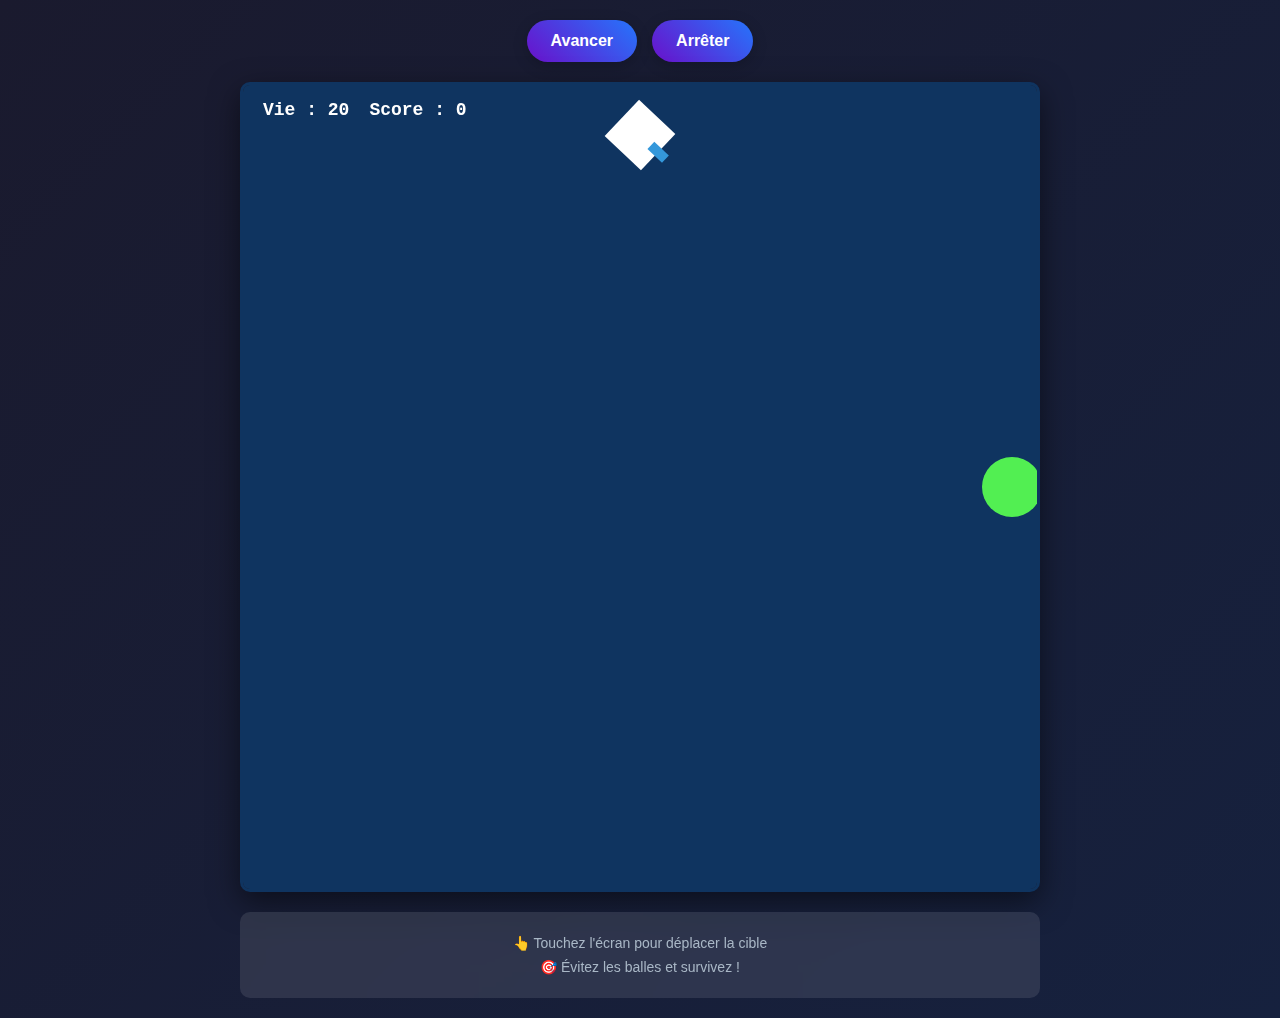
<file: features/games/kwepa/index.html>
<!DOCTYPE html>
<html lang="fr">
<head>
    <meta charset="UTF-8">
    <meta name="viewport" content="width=device-width, initial-scale=1.0">
    <title>Jeu Robot Touch</title>
    <link rel="stylesheet" href="./assets/css/style.css">
</head>
<body>
    <div class="game-container">
        <div class="controls">
            <button id="btn-avancer" class="btn">Avancer</button>
            <button id="btn-arreter" class="btn">Arrêter</button>
        </div>
        
        <div class="canvas-wrapper">
            <canvas id="game-canvas">
                Votre navigateur ne supporte pas Canvas
            </canvas>
        </div>
        
        <div class="instructions">
            <p>👆 Touchez l'écran pour déplacer la cible</p>
            <p>🎯 Évitez les balles et survivez !</p>
        </div>
    </div>

    <!-- Modules JavaScript -->
    <script src="./src/SoundManager.js" type="module"></script>
    <script src="./src/Game.js" type="module"></script>
    <script src="./src/main.js" type="module"></script>
</body>
</html>
</file>
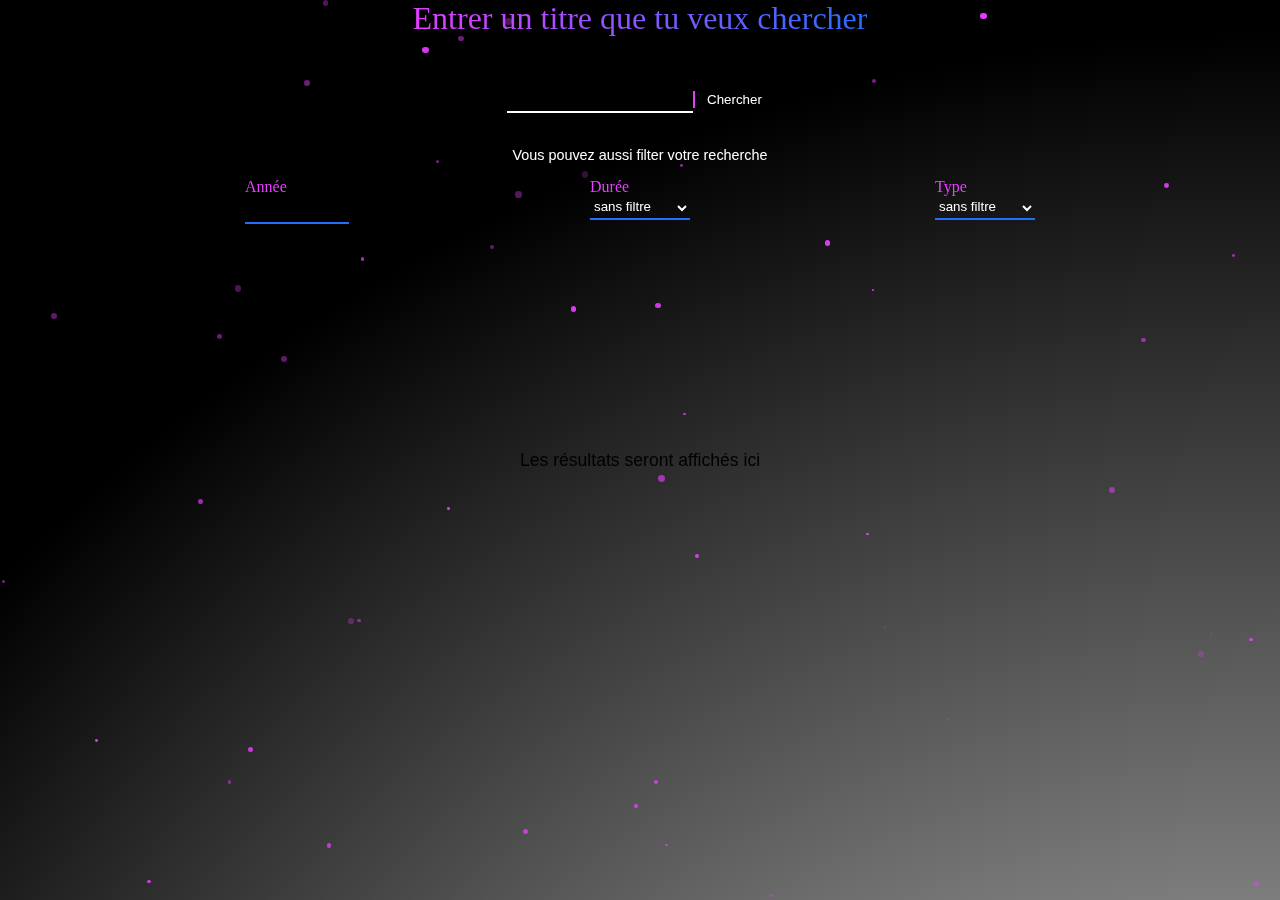
<file: features/tools/searchFilm/index.html>
<!DOCTYPE html>
<html>

<head>
  <meta charset="UTF-8">
  <meta name="viewport" content="width=device-width, initial-scale=1">
  <link rel="stylesheet" href="/features/tools/searchFilm/assets/css/style.css">
  <link rel="stylesheet" href="https://cdnjs.cloudflare.com/ajax/libs/font-awesome/6.7.2/css/all.min.css">

  <title>Chercheur de film</title>
  <script src="/features/tools/searchFilm/src/hostApi.js" type="text/javascript" charset="utf-8"></script>
  <script src="/features/tools/searchFilm/src/app.js" type="text/javascript" charset="utf-8"></script>
</head>

<body>
  <div class="dot-container"></div>
  
  <form class="search">
    <label for="searchInput">Entrer un titre que tu veux chercher</label>
    <div class="search-wrapper">
      <input type="search" name="" id="searchInput">
      <button type="submit" id="submitButton">Chercher</button>
    </div>
  </form>
  
  <div class="filtered">
    <p>Vous pouvez aussi filter votre recherche</p>
    <div class="allFilters">
      <div class="filter-year">
        <label for="year">Année</label>
        <input type="number" name="y" id="" class="filter-input">
      </div>
      
      <div class="filter-duration">
        <label for="duration">Durée</label>
        <select name="plot" id="duration" class="filter-input">
          <option value="none">sans filtre</option>
          <option value="short">Court</option>
          <option value="full">Long</option>
        </select>
      </div>
      
      <div class="filter-type">
        <label for="type">Type</label>
        <select name="type" id="type" class="filter-input">
          <option value="none">sans filtre</option>
          <option value="movie">Film</option>
          <option value="series">série</option>
          <option value="episode">Episode</option>
        </select>
      </div>
    </div>
  </div>
  
  
  <p class="resultLen">Voici les résultats de recherche: <span id="resultLen"></span> résultat(s)</p>
  <div class="result">
    <p style="position: absolute; inset: 50% 25%; margin: auto; font-size: 1.1rem; text-align: center; ">Les résultats seront affichés ici</p>
  </div>
  
  <div class="skip-age">
    <button name="prevButton">prev</button>
    <button name="nextButton">next</button>
  </div>
  
  <div class="go-up"><i class="fas fa-arrow-up"></i></div>
  
  <script src="/features/tools/searchFilm/src/dom.js" type="text/javascript" charset="utf-8"></script>
</body>

</html>
</file>
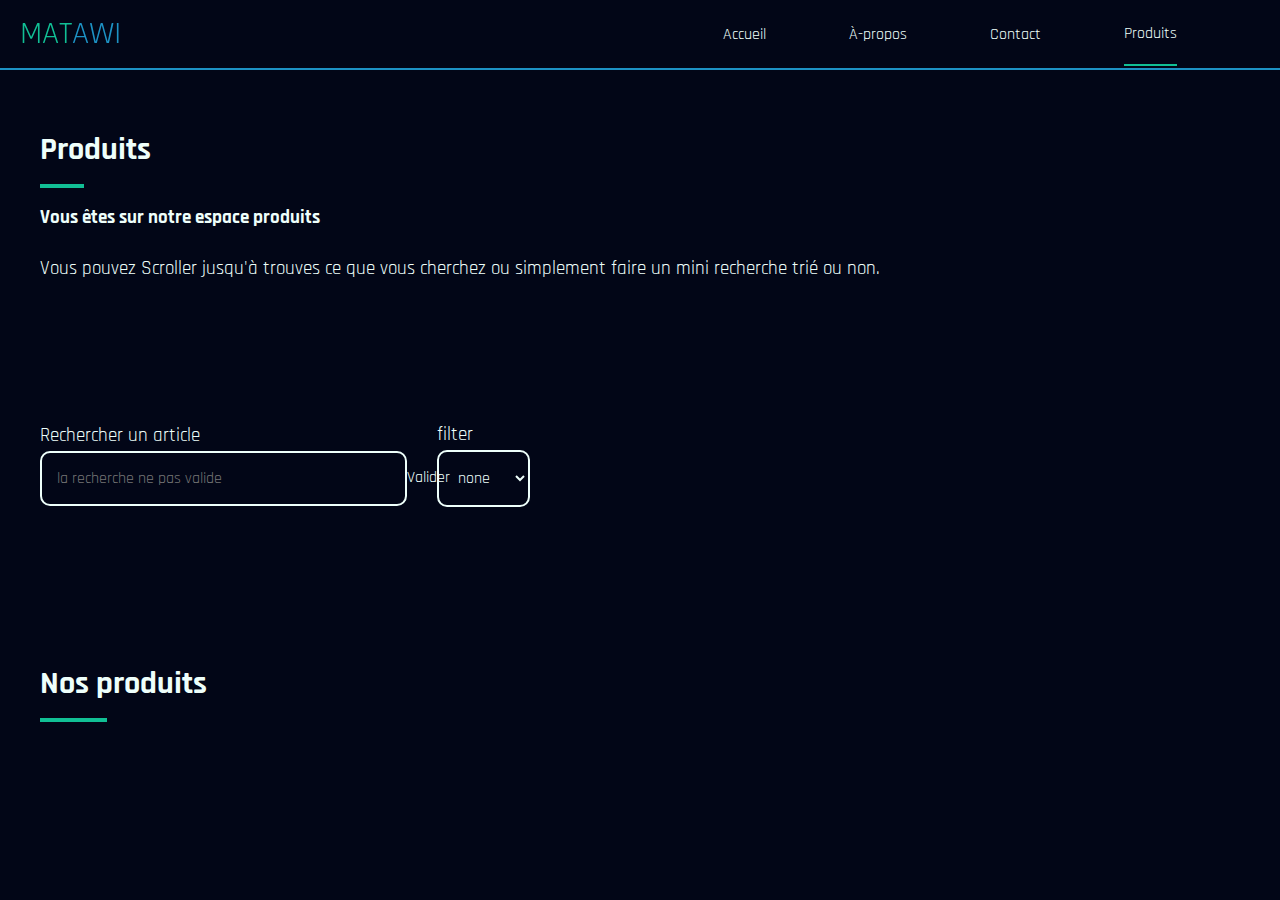
<file: pages/product.html>
<!DOCTYPE html>
<html>

<head>
  <meta charset="UTF-8">
  <meta name="viewport" content="width=device-width, initial-scale=1">
  <title>Matawi | produits</title>
  <link rel="stylesheet" href="../css/main.css">
  <link rel="stylesheet" href="../css/pages/produits.css">
  <link rel="stylesheet" href="https://cdnjs.cloudflare.com/ajax/libs/font-awesome/6.4.0/css/all.min.css">
  
  <script src="../js/utils/dom.js"></script>
</head>

<body>
  <header class="header">
    <div class="header-container">
      <a href="../index.html" class="header-logo-container flex center">
        <p class="header-logo">MAT<span>AWI</span></p>
      </a>
      <button class="mobile-menu-btn" id="mobileMenuBtn">
        <i class="fas fa-bars" id="indicatorIcon"></i>
      </button>
      
      <nav class="header-nav-bar" id="navBar">
        <ul class="header-nemu">
          <li><a href="../index.html">Accueil</a></li>
          <li><a href="../pages/about.html">À-propos</a></li>
          <li><a href="../pages/contact.html">Contact</a></li>
          <li class="active"><a href="../pages/product.html">Produits</a></li>
        </ul>
      </nav>
      
    </div>
  </header>
  
  <main class="">
    <div class="p-20">
      <h1 class="underlined">Produits</h1>
      <h3>Vous êtes sur notre espace produits</h3>
      <p>Vous pouvez Scroller jusqu'à trouves ce que vous cherchez ou simplement faire un mini recherche trié ou non.</p>
    </div>
    
    <div class="p-20">
      <form accept-charset="utf-8" class="search-form flex space-between item-center" id="searchForm">
        <div class="search-bar">
          <p>Rechercher un article</p>
          <input type="search" name="search-bar" id="searchBar" placeholder="la recherche ne pas valide" disabled>
          <button type="submit" class="sub-search-btn">Valider</button>
        </div>
        
        <div class="filter">
          <p for="filter">filter</p>
          <select name="" id="filter">
            <option value="">none</option>
            <option value="Jeux">jeux</option>
            <option value="Outil">outil</option>
          </select>
        </div>
      </form>
      
    </div>
    
    <section class="p-20" id="">
      <h1 class="underlined">Nos produits</h1>
      <div id="features-grid" class="features-grid">
        
      </div>
    </section>
    
  </main>
  
  <script src="../js/utils/loadData.js" type="module"></script>
  <script src="../js/utils/render.js" type="module"></script>
  <script src="../js/page/produit.js" type="module"></script>
</body>

</html>
</file>
<file: features/games/kwepa/assets/css/style.css>
* {
    margin: 0;
    padding: 0;
    box-sizing: border-box;
}

body {
    font-family: 'Segoe UI', Tahoma, Geneva, Verdana, sans-serif;
    background: linear-gradient(135deg, #1a1a2e 0%, #16213e 100%);
    color: #fff;
    min-height: 100vh;
    display: flex;
    justify-content: center;
    align-items: center;
    padding: 20px;
}

.game-container {
    display: flex;
    flex-direction: column;
    align-items: center;
    gap: 20px;
    max-width: 800px;
    width: 100%;
}

.controls {
    display: flex;
    gap: 15px;
    flex-wrap: wrap;
    justify-content: center;
}

.btn {
    padding: 12px 24px;
    font-size: 16px;
    font-weight: 600;
    border: none;
    border-radius: 50px;
    cursor: pointer;
    transition: all 0.3s ease;
    background: linear-gradient(45deg, #6a11cb 0%, #2575fc 100%);
    color: white;
    box-shadow: 0 4px 15px rgba(0, 0, 0, 0.2);
}

.btn:hover {
    transform: translateY(-2px);
    box-shadow: 0 6px 20px rgba(0, 0, 0, 0.3);
}

.btn:active {
    transform: translateY(0);
}

.canvas-wrapper {
    border: 3px solid #0f3460;
    border-radius: 10px;
    overflow: hidden;
    box-shadow: 0 10px 30px rgba(0, 0, 0, 0.5);
    background: #1a1a2e;
    width: 100%;
    height: 90vh;
}

#game-canvas {
    display: block;
    background: #0f3460;
}

.instructions {
    text-align: center;
    padding: 15px;
    background: rgba(255, 255, 255, 0.1);
    border-radius: 10px;
    backdrop-filter: blur(10px);
    width: 100%;
}

.instructions p {
    margin: 8px 0;
    font-size: 14px;
    color: #a9b7c6;
}
</file>
<file: features/tools/searchFilm/assets/css/style.css>
:root {
  --black-color: hsla(215, 100%, 0%, 1);
  --light-color: hsla(215, 0%, 100%, 1);
  --primary-color: #E63DFF;
  --secondary-color: #246EFF;
}

html {
  scroll-behavior: smooth;
}

body {
  position: relative;
  margin: 0;
  padding: 0;
  background: radial-gradient(circle at 100% 200%, var(--light-color), var(--black-color)80%);
  background-attachment: fixed;
  width: 100vw;
  min-height: 100vh;
  overflow-x: hidden;
  
}

p,
h1,
h2,
h3 {
  font-family: Arial, Helvetica, sans-serif;
}


.search {
  width: 100%;
  display: flex;
  justify-content: center;
  align-items: center;
  flex-direction: column;
  row-gap: 2rem;
  margin-bottom: 20px;
}

.search label {
  font-size: 2rem;
  color: transparent;
  background: linear-gradient(60deg, var(--primary-color), var(--secondary-color));
  background-clip: text;
  font-weight: 500;
  text-align: center;
}

.search-wrapper {
  position: relative;
  max-width: 600px;
}

.search input {
  width: 70%;
  color: var(--light-color);
  caret-color: var(--light-color);
  background: none;
  border: none;
  border-bottom: 2px solid var(--light-color);
  padding: 10px;
  font-size: 1.2em;
  font-weight: 300;
}

.search input:focus,
button:focus {
  outline: none;
}

.search button {
  position: absolute;
  top: 50%;
  right: 0px;
  width: 30%;
  background: none;
  border: none;
  border-left: 2px solid var(--primary-color);
  color: #FFFFFF;
  font-weight: 1.3rem;
}

.result {
  padding: 0 5px;
  position: relative;
  min-height: 400px;
  max-width: 1000px;
  margin: 0 auto;
  display: grid;
  place-items: center;
  grid-template-columns: repeat(2, 1fr);
  gap: 8px;
  
}

.resultLen {
  display: none;
  color: #FFFFFF;
  font-size: .8rem;
  text-align: center;
}

.filtered {
  display: flex;
  flex-direction: column;
  width: 100%;
  justify-content: center;
  align-items: center;
  margin-bottom: 3rem;
}

.filtered p {
  color: #FFFFFF;
  font-size: .9rem;
}

.allFilters {
  display: flex;
  justify-content: space-evenly;
  align-items: center;
  width: 100%;
}

.filter-year,
.filter-duration,
.filter-type {
  width: 100px;
  height: 1.5rem;
  color: var(--primary-color);
}

.filter-year input,
.filter-duration select,
.filter-type select {
  width: 100%;
  height: 100%;
  border: none;
  color: var(--light-color);
  background: transparent;
  border-bottom: 2px solid var(--secondary-color);
  
}

.filter-year input:focus,
.filter-duration select:focus,
.filter-type select:focus {
  outline: none;
  filter: drop-shadow(0 0 10px var(--secondary-color));
}



.filmContainer {
  height: 281px;
  width: 100%;
  display: flex;
  flex-direction: column;
  justify-content: center;
  background: #FFFFFF54;
  margin-bottom: 8px;
  border-radius: 20px;
  overflow: hidden;
}

.filmContainer img {
  width: 100%;
  height: 200px;
  background: #454757;
  border-top-right-radius: 20px;
  border-top-left-radius: 20px;
}

@media (min-width: 600px) {
  .result {
    grid-template-columns: repeat(3, 1fr);
  }
  
}

.filmDetail {
  width: 100%;
  height: 81px;
  padding: 5px;
  background: #000000;
}

.filmDetail p {
  display: inline-block;
  margin: 0;
  margin-top: 2px;
  color: #F4C4FF;
  font-size: .9rem;
  font-weight: 350;
  
  width: 150px;
  overflow: hidden;
  white-space: nowrap;
  text-overflow: ellipsis;
  
  
}

.skip-age {
  display: none;
  justify-content: space-between;
  align-items: center;
  width: 150px;
  margin: 3rem auto;
  
}

.skip-age button {
  width: 70px;
  padding: 5px;
  border: none;
  background: #6070FF;
  color: #FFFFFF;
  border-radius: 5px;
  box-shadow: 0 0 5px 1px #0000008F;
  clip-path: polygon(25% 0%, 100% 0%, 75% 100%, 0% 100%);
}

.skip-age button:active {
  transform: scale(.9);
  box-shadow: none;
}

.err {
  position: absolute;
  inset: 0;
  margin: auto;
  width: 80%;
  max-width: 200px;
  height: 100px;
  border-radius: 20px;
  background: #FFFFFF6B;
  display: flex;
  justify-content: center;
  align-items: center;
}

.contentErr {
  color: #000000;
  font-weight: 350;
  text-align: center;
}



@keyframes spin {
  0% {
    transform: rotate(0deg);
  }
  
  50% {
    border-top: var(--secondary-color) solid 2px;
    border-left: var(--secondary-color) solid 2px;
  }
  
  to {
    transform: rotate(360deg);
  }
}

.loadingSpiner {
  position: absolute;
  inset: 0;
  margin: auto;
  border: #E2FDFF solid 2px;
  border-top: #763CFF solid 2px;
  border-radius: 50%;
  width: 40px;
  height: 40px;
  background: transparent;
  animation: spin 1s forwards infinite;
}



.go-up {
  position: fixed;
  bottom: 30px;
  right: 20px;
  background: var(--primary-color);
  border-radius: 50%;
  width: 50px;
  height: 50px;
  display: none;
  justify-content: center;
  align-items: center;
  transition: all 1s ease;
}



.dot-container {
  position: fixed;
  inset: 0;
  width: 100%;
  height: 100%;
  z-index: -1;
  pointer-events: none;
}

.dot {
  position: absolute;
  background: var(--primary-color);
  border-radius: 50%;
  animation: float 15s infinite linear;
  pointer-events: none;
  
}

@keyframes float {
  0%,
  100% {
    transform: translate(0, 0) rotate(0deg);
  }
  
  25% {
    transform: translate(100px, 50px) rotate(90deg);
  }
  
  50% {
    transform: translate(50px, 100px) rotate(180deg);
  }
  
  75% {
    transform: translate(-50px, 75px) rotate(270deg);
  }
}
</file>
<file: css/pages/produits.css>
.search-form{
  gap: 20px;
  height: 200px;
  max-width: 500px;
}


.search-bar{
  position: relative;
  flex-grow: 1;
}
.search-bar input{
  border: 2px solid var(--light-color);
  border-radius: 10px;
  padding: 15px;
  width: 100%;
}

.sub-search-btn{
  position: absolute;
  top: 45px;
}
.filter{
  padding-left: 10px;
  width: 150px;
}
.filter select{
  border: 2px solid var(--light-color);
  border-radius: 10px;
  padding: 15px;
  width: 90%;
}
</file>
<file: css/main.css>
@import 'base/reset.css';
@import 'base/variables.css';
@import 'base/typography.css';
@import 'layouts/header.css';
@import 'layouts/footer.css';
@import 'layouts/flexGrig.css';
@import '/css/components/article.css';
@import '/css/components/buttons.css';
@import '/css/components/cards.css';
@import '/css/components/images.css';
@import '/css/components/modal.css';
@import '/css/components/detail.css';


@import url('https://fonts.googleapis.com/css2?family=Henny+Penny&family=Poppins:ital,wght@0,100;0,200;0,300;0,400;0,500;0,600;0,700;0,800;0,900;1,100;1,200;1,300;1,400;1,500;1,600;1,700;1,800;1,900&family=Rajdhani:wght@300;400;500;600;700&display=swap');



body {
  background-color: var(--dark-bg);
  color: var(--light-color);
  font-family: 'Rajdhani', sans-serif;
}


.markerGroup{
  display: flex;
  width: fit-content;
  height: fit-content;
  position-anchor: --anchor-marker;
  bottom: anchor(--anchor-marker bottom);
  left: anchor(--anchor-marker center);
  background-color: none;
  position: absolute;
}

.marker{
  width: 10px;
  height: 10px;
  border-radius: 50%;
  background-color: var(--primary-color);
  margin-left: 5px;
  display: inline;
  transition: all ease 1s;
}
.marker.active{
  width: 12px;
  height: 12px;
  background-color: var(--secondary-color);
}
</file>
